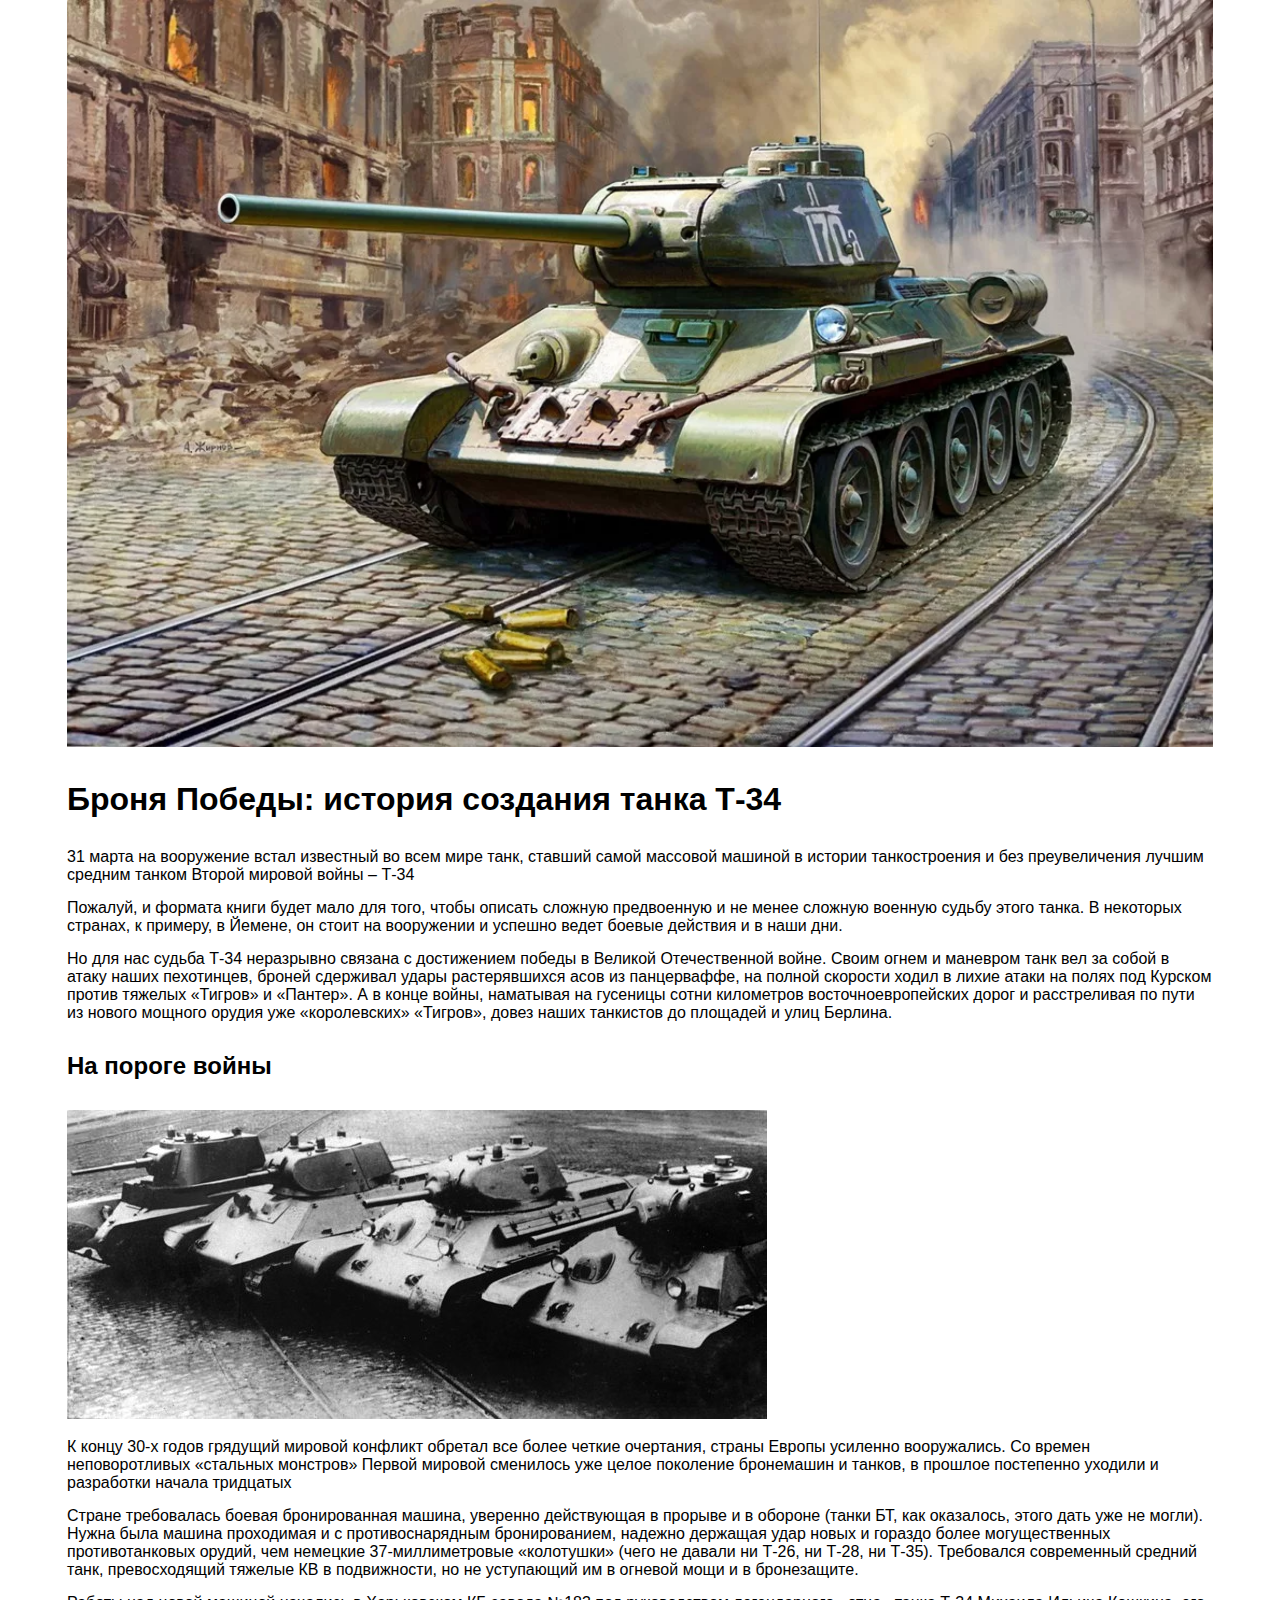
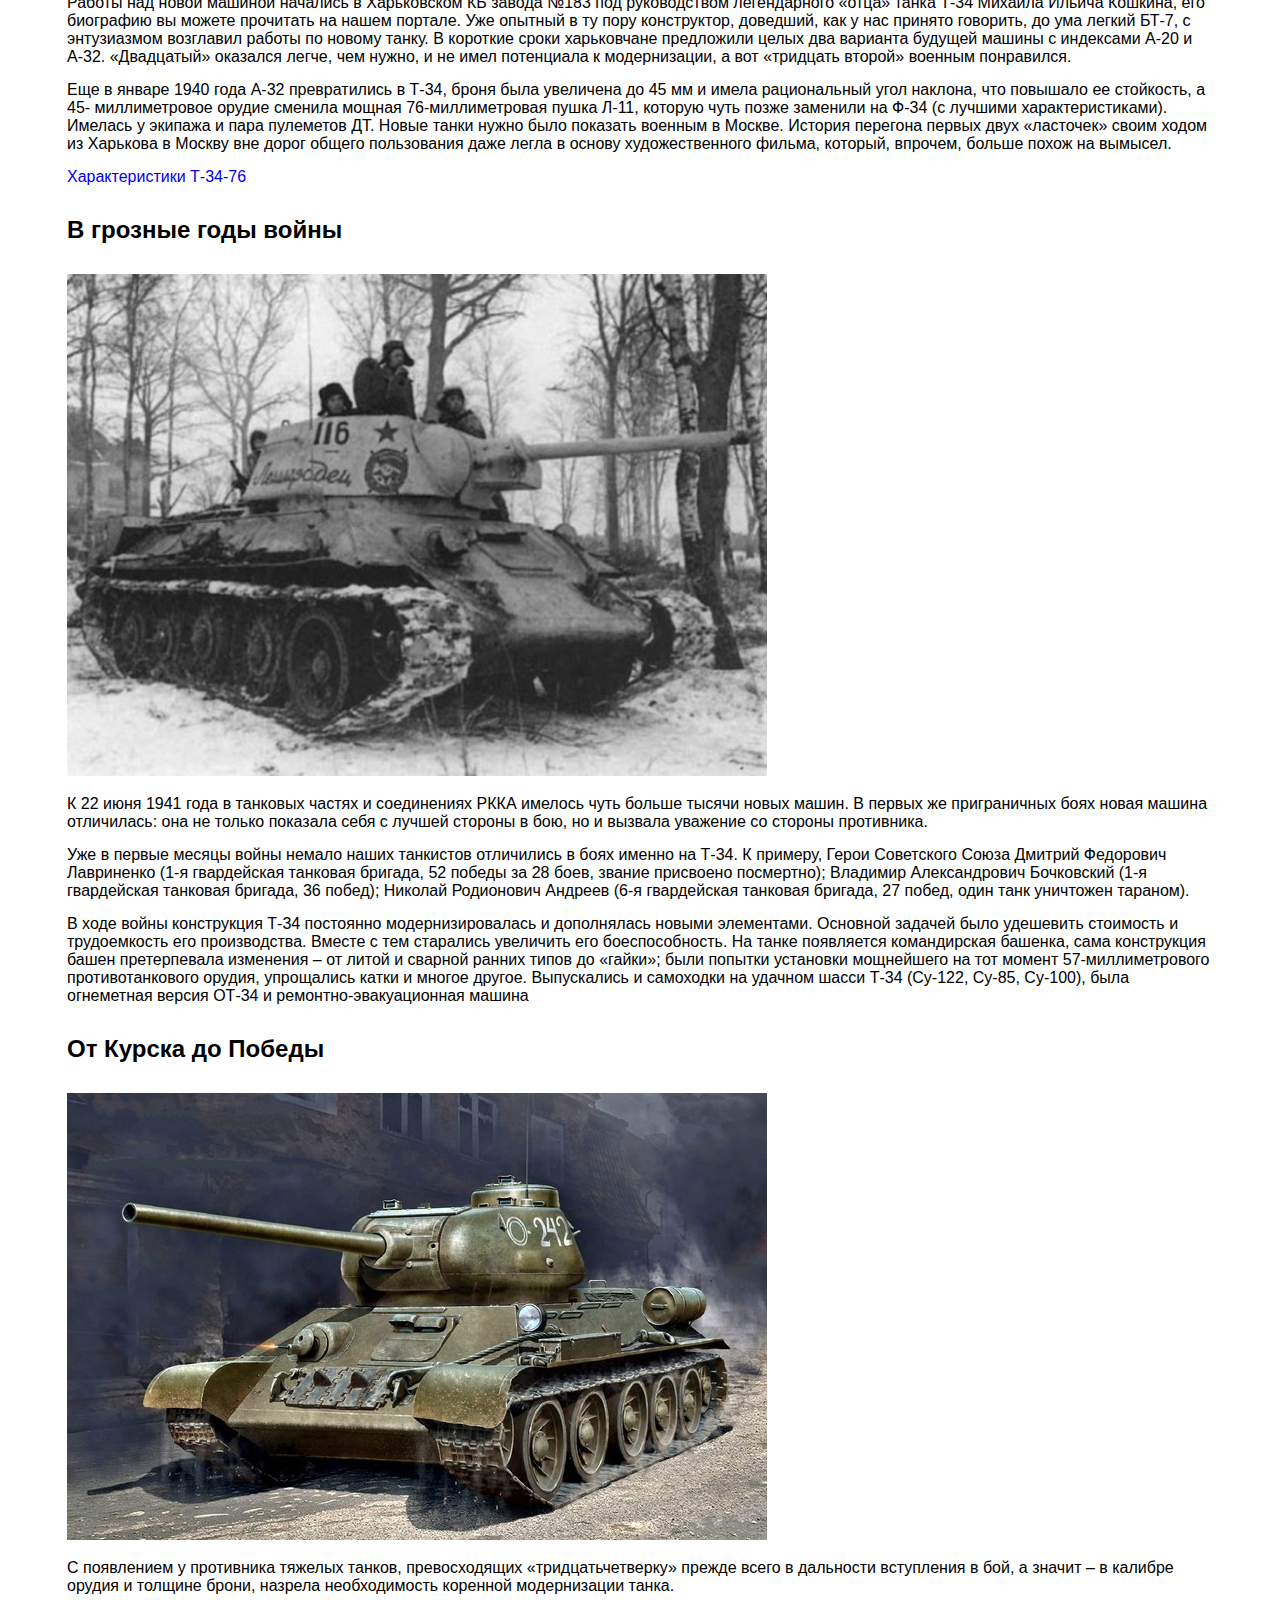
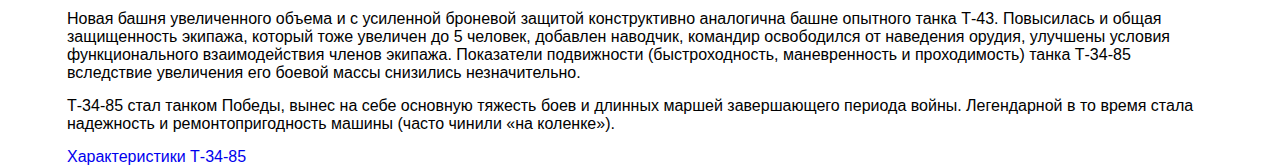
<file: index.html>
<!DOCTYPE html>
<html lang="en">

<head>
   <meta charset="UTF-8">
   <meta name="viewport" content="width=device-width, initial-scale=1.0">
   <title>Homework</title>
   <link rel="stylesheet" href="./style.css">
</head>

<body>
   <header>
      <div class="header_content">
         <img class="header_img" src="./img/T-34-85.webp" alt="tank">
         <h1>Броня Победы: история создания танка Т-34</h1>
      </div>
   </header>
   <div class="container">
      <div class="introduction">
         <p>31 марта на вооружение встал известный во всем мире танк, ставший самой массовой машиной в истории
            танкостроения и
            без преувеличения лучшим средним танком Второй мировой войны – Т-34</p>
         <p> Пожалуй, и формата книги будет мало для того, чтобы описать сложную предвоенную и не менее сложную военную
            судьбу
            этого танка. В некоторых странах, к примеру, в Йемене, он стоит на вооружении и успешно ведет боевые
            действия и
            в
            наши дни.</p>
         <p>Но для нас судьба Т-34 неразрывно связана с достижением победы в Великой Отечественной войне. Своим огнем и
            маневром танк вел за собой в атаку наших пехотинцев, броней сдерживал удары растерявшихся асов из
            панцерваффе,
            на
            полной скорости ходил в лихие атаки на полях под Курском против тяжелых «Тигров» и «Пантер». А в конце
            войны,
            наматывая на гусеницы сотни километров восточноевропейских дорог и расстреливая по пути из нового мощного
            орудия
            уже «королевских» «Тигров», довез наших танкистов до площадей и улиц Берлина.</p>
      </div>
      <div class="development">
         <h2>На пороге войны</h2>
         <img src="./img/Prototype.jpeg" alt="tank">
         <p>К концу 30-х годов грядущий мировой конфликт обретал все более четкие очертания, страны Европы усиленно
            вооружались. Со времен неповоротливых «стальных монстров» Первой мировой сменилось уже целое поколение
            бронемашин
            и танков, в прошлое постепенно уходили и разработки начала тридцатых</p>
         <p>Стране требовалась боевая бронированная машина, уверенно действующая в прорыве и в обороне (танки БТ, как
            оказалось, этого дать уже не могли). Нужна была машина проходимая и с противоснарядным бронированием,
            надежно
            держащая удар новых и гораздо более могущественных противотанковых орудий, чем немецкие 37-миллиметровые
            «колотушки» (чего не давали ни Т-26, ни Т-28, ни Т-35). Требовался современный средний танк, превосходящий
            тяжелые
            КВ в подвижности, но не уступающий им в огневой мощи и в бронезащите.</p>
         <p>Работы над новой машиной начались в Харьковском КБ завода №183 под руководством легендарного «отца» танка
            Т-34
            Михаила Ильича Кошкина, его биографию вы можете прочитать на нашем портале. Уже опытный в ту пору
            конструктор,
            доведший, как у нас принято говорить, до ума легкий БТ-7, с энтузиазмом возглавил работы по новому танку. В
            короткие сроки харьковчане предложили целых два варианта будущей машины с индексами А-20 и А-32. «Двадцатый»
            оказался легче, чем нужно, и не имел потенциала к модернизации, а вот «тридцать второй» военным понравился.
         </p>
         <p>Еще в январе 1940 года А-32 превратились в Т-34, броня была увеличена до 45 мм и имела рациональный угол
            наклона,
            что повышало ее стойкость, а 45- миллиметровое орудие сменила мощная 76-миллиметровая пушка Л-11, которую
            чуть
            позже заменили на Ф-34 (с лучшими характеристиками). Имелась у экипажа и пара пулеметов ДТ.
            Новые танки нужно было показать военным в Москве. История перегона первых двух «ласточек» своим ходом из
            Харькова
            в Москву вне дорог общего пользования даже легла в основу художественного фильма, который, впрочем, больше
            похож
            на вымысел.</p>
         <a href="./T-34-76.html" class="characteristics">Характеристики Т-34-76</a>
      </div>
      <div class="application">
         <h2>В грозные годы войны</h2>
         <img src="./img/T-34-76-2.jpeg" alt="tank">
         <p>К 22 июня 1941 года в танковых частях и соединениях РККА имелось чуть больше тысячи новых машин. В первых же
            приграничных боях новая машина отличилась: она не только показала себя с лучшей стороны в бою, но и вызвала
            уважение со стороны противника.</p>
         <p>Уже в первые месяцы войны немало наших танкистов отличились в боях именно на Т-34. К примеру, Герои
            Советского Союза Дмитрий Федорович Лавриненко (1-я гвардейская танковая бригада, 52 победы за 28 боев,
            звание присвоено посмертно); Владимир Александрович Бочковский (1-я гвардейская танковая бригада, 36 побед);
            Николай Родионович Андреев (6-я гвардейская танковая бригада, 27 побед, один танк уничтожен тараном).</p>
         <p>В ходе войны конструкция Т-34 постоянно модернизировалась и дополнялась новыми элементами. Основной задачей
            было удешевить стоимость и трудоемкость его производства. Вместе с тем старались увеличить его
            боеспособность. На танке появляется командирская башенка, сама конструкция башен претерпевала изменения – от
            литой и сварной ранних типов до «гайки»; были попытки установки мощнейшего на тот момент 57-миллиметрового
            противотанкового орудия, упрощались катки и многое другое. Выпускались и самоходки на удачном шасси Т-34
            (Су-122, Су-85, Су-100), была огнеметная версия ОТ-34 и ремонтно-эвакуационная машина</p>
      </div>
      <div class="modernization">
         <h2>От Курска до Победы</h2>
         <img src="./img/T-34-85.jpeg" alt="tank">
         <p>С появлением у противника тяжелых танков, превосходящих «тридцатьчетверку» прежде всего в дальности
            вступления в бой, а значит – в калибре орудия и толщине брони, назрела необходимость коренной модернизации
            танка.</p>
         <p>Новая башня увеличенного объема и с усиленной броневой защитой конструктивно аналогична башне опытного танка
            Т-43. Повысилась и общая защищенность экипажа, который тоже увеличен до 5 человек, добавлен наводчик,
            командир освободился от наведения орудия, улучшены условия функционального взаимодействия членов экипажа.
            Показатели подвижности (быстроходность, маневренность и проходимость) танка Т-34-85 вследствие увеличения
            его боевой массы снизились незначительно.</p>
         <p>Т-34-85 стал танком Победы, вынес на себе основную тяжесть боев и длинных маршей завершающего периода войны.
            Легендарной в то время стала надежность и ремонтопригодность машины (часто чинили «на коленке»).</p>
         <a href="./T-34-85.html" class="characteristics">Характеристики Т-34-85</a>
      </div>

   </div>
</body>

</html>
</file>
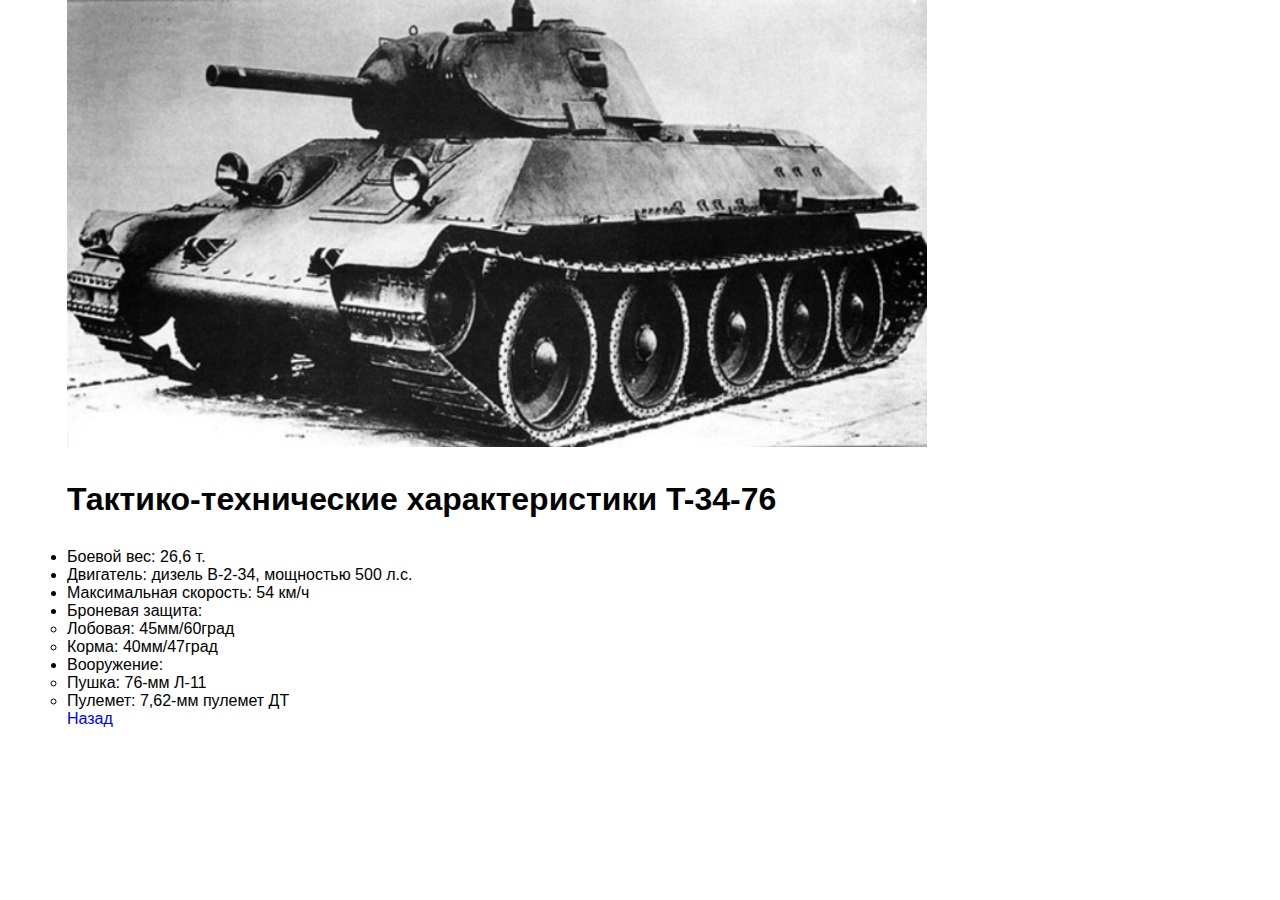
<file: T-34-76.html>
<!DOCTYPE html>
<html lang="en">

<head>
   <meta charset="UTF-8">
   <meta name="viewport" content="width=device-width, initial-scale=1.0">
   <title>T-34-76</title>
   <link rel="stylesheet" href="./style.css">
</head>

<body>
   <div class="characteristic_content">
      <img src="./img/T-34-76.jpeg" alt="tank" width="75%">
      <h1>Тактико-технические характеристики T-34-76</h1>
      <ul>
         <li>Боевой вес: 26,6 т.</li>
         <li>Двигатель: дизель В-2-34, мощностью 500 л.с.</li>
         <li>Максимальная скорость: 54 км/ч</li>
         <li>
            <ul>Броневая защита:
               <li>Лобовая: 45мм/60град</li>
               <li>Корма: 40мм/47град</li>
            </ul>
         </li>
         <li>
            <ul>Вооружение:
               <li>Пушка: 76-мм Л-11</li>
               <li>Пулемет: 7,62-мм пулемет ДТ</li>
            </ul>
         </li>
      </ul>
      <a href="./index.html">Назад</a>
   </div>
</body>

</html>
</file>
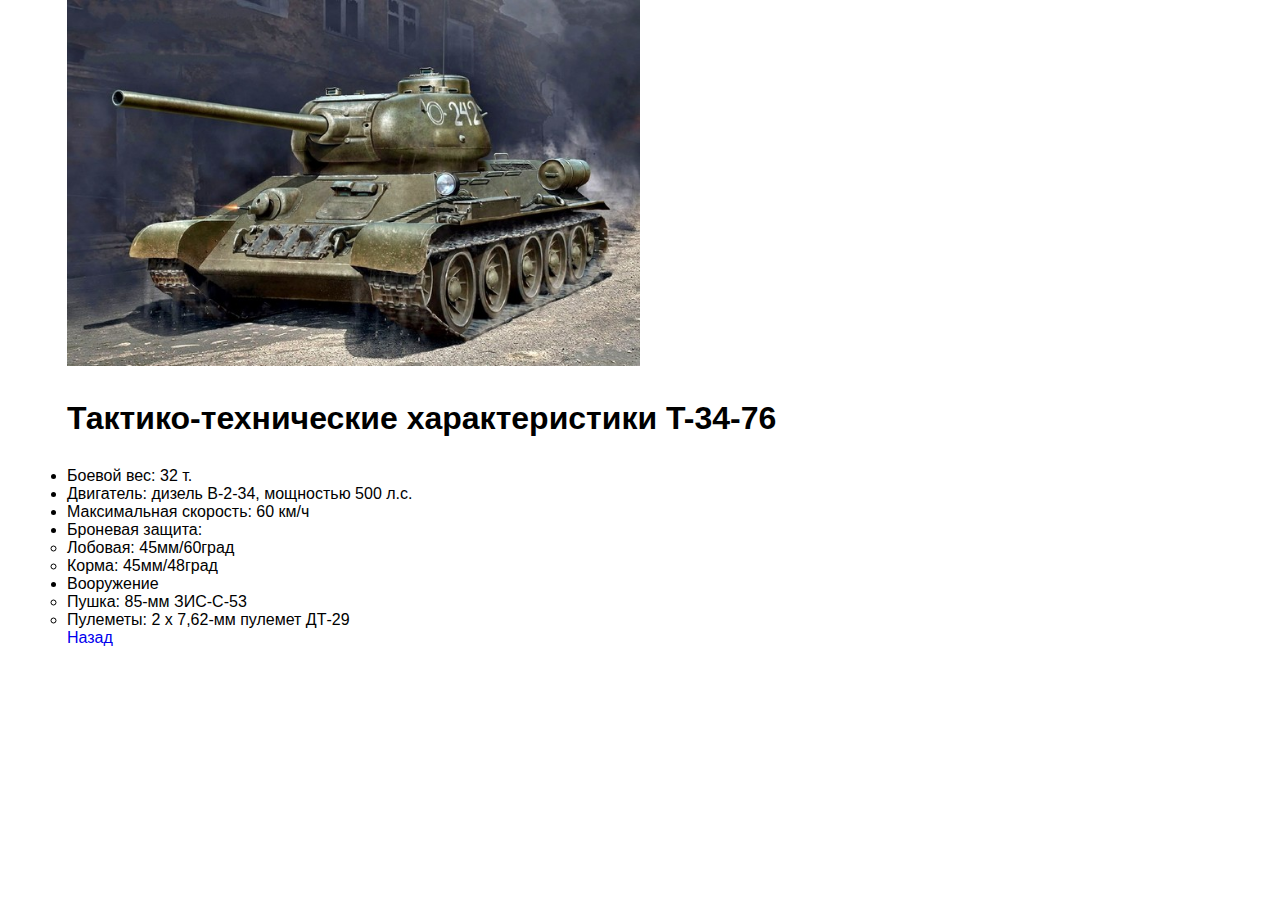
<file: T-34-85.html>
<!DOCTYPE html>
<html lang="en">

<head>
   <meta charset="UTF-8">
   <meta name="viewport" content="width=device-width, initial-scale=1.0">
   <title>T-34-85</title>
   <link rel="stylesheet" href="./style.css">
</head>

<body>
   <div class="characteristic_content">
      <img src="./img/T-34-85.jpeg" alt="tank" width="50%">
      <h1>Тактико-технические характеристики T-34-76</h1>
      <ul>
         <li>Боевой вес: 32 т.</li>
         <li>Двигатель: дизель В-2-34, мощностью 500 л.с.</li>
         <li>Максимальная скорость: 60 км/ч</li>
         <li>
            <ul>Броневая защита:
               <li>Лобовая: 45мм/60град</li>
               <li>Корма: 45мм/48град</li>
            </ul>
         </li>
         <li>
            <ul>Вооружение
               <li>Пушка: 85-мм ЗИС-С-53</li>
               <li>Пулеметы: 2 х 7,62-мм пулемет ДТ-29</li>
            </ul>
         </li>
      </ul>
      <a href="./index.html">Назад</a>
   </div>
</body>

</html>
</file>
<file: style.css>
* {
   margin: 0;
   padding: 0;
   text-decoration: none;
}

body {
   box-sizing: border-box;
   scroll-behavior: smooth;
   background-color: #fff;
   font-family: 'Roboto', sans-serif;
}

.container,
.header_content,
.characteristic_content {
   width: 1146px;
   margin: 0 auto;
}

.header_img {
   width: 100%;
   object-fit: contain;
}

h1,
h2 {
   margin-block: 30px;
}

p,
a {
   margin-block: 15px;
}
</file>
